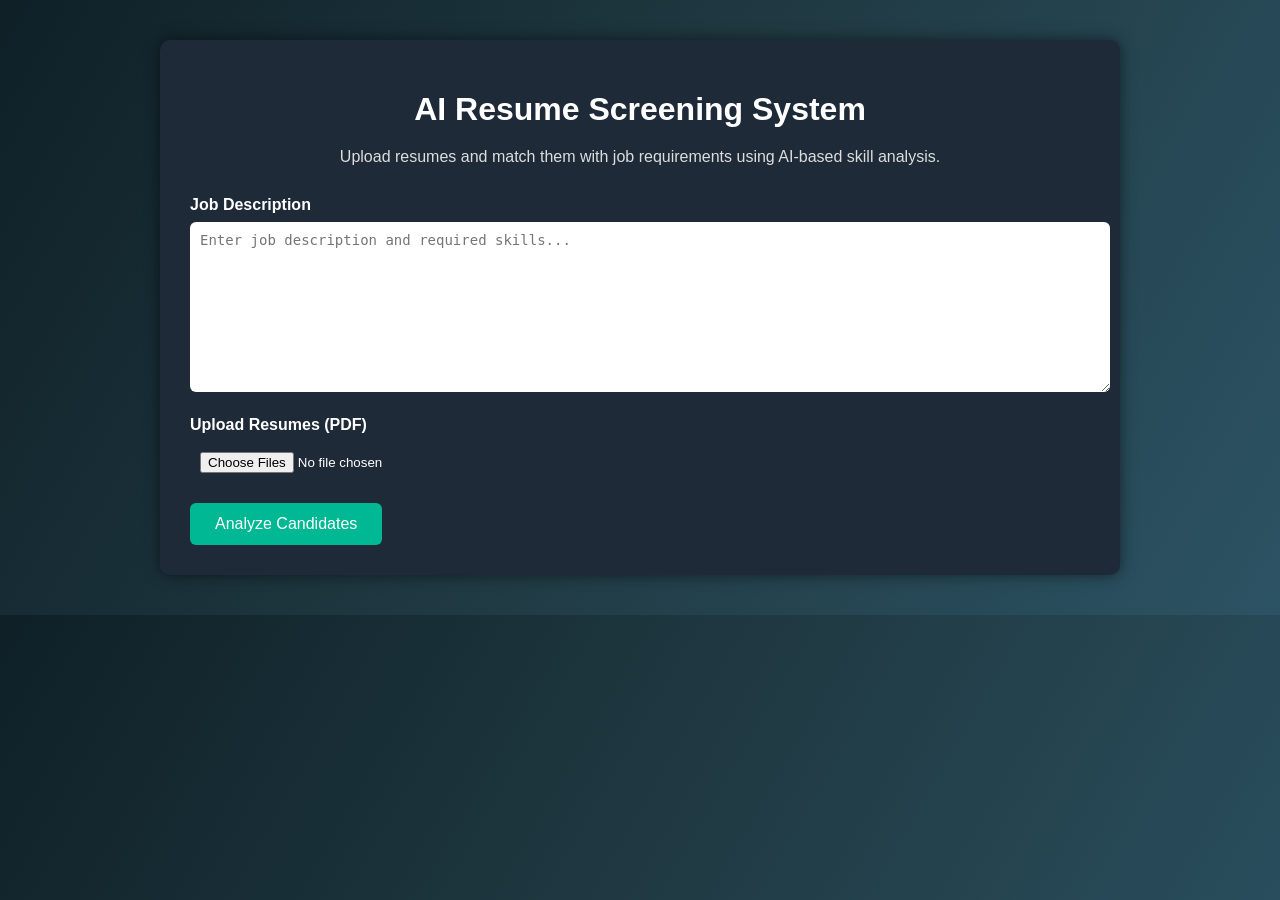
<file: templates/index.html>
<!DOCTYPE html>
<html>
<head>

<title>AI Resume Screening System</title>

<link rel="stylesheet" href="/static/style.css">

</head>

<body>

<div class="container">

<h1>AI Resume Screening System</h1>

<p class="subtitle">
Upload resumes and match them with job requirements using AI-based skill analysis.
</p>

<form action="/analyze" method="POST" enctype="multipart/form-data">

<div class="form-group">

<label>Job Description</label>

<textarea
name="job_description"
placeholder="Enter job description and required skills..."
required
></textarea>

</div>

<div class="form-group">

<label>Upload Resumes (PDF)</label>

<input
type="file"
name="resumes"
multiple
accept=".pdf"
required
>

</div>

<button class="btn-analyze" type="submit">

Analyze Candidates

</button>

</form>

</div>

</body>
</html>
</file>
<file: static/style.css>
body {

font-family: Arial, Helvetica, sans-serif;
background: linear-gradient(120deg,#0f2027,#203a43,#2c5364);
margin:0;
padding:0;
color:white;

}

.container{

width:900px;
margin:40px auto;
background:#1e2a38;
padding:30px;
border-radius:10px;
box-shadow:0 0 15px rgba(0,0,0,0.5);

}

h1{

text-align:center;
margin-bottom:20px;

}

.subtitle{

text-align:center;
margin-bottom:30px;
color:#ddd;

}

.form-group{

margin-bottom:20px;

}

label{

display:block;
margin-bottom:8px;
font-weight:bold;

}

textarea{

width:100%;
height:150px;
padding:10px;
border-radius:6px;
border:none;
font-size:14px;

}

input[type=file]{

padding:10px;

}

.btn-analyze{

background:#00b894;
border:none;
padding:12px 25px;
font-size:16px;
color:white;
border-radius:6px;
cursor:pointer;

}

.btn-analyze:hover{

background:#019875;

}

table{

width:100%;
border-collapse:collapse;
margin-top:30px;

}

table th{

background:#34495e;
padding:12px;

}

table td{

padding:12px;
text-align:center;

}

table tr:nth-child(even){

background:#2c3e50;

}

.skill-tag{

display:inline-block;
background:#3498db;
padding:5px 10px;
border-radius:4px;
margin:3px;
font-size:12px;

}

.score{

font-weight:bold;
color:#00ff9c;

}

.back-btn{

display:block;
width:200px;
margin:30px auto;
text-align:center;
padding:12px;
background:#e67e22;
color:white;
border-radius:6px;
text-decoration:none;

}

.back-btn:hover{

background:#d35400;

}

.job-skills{

background:#2c3e50;
padding:15px;
border-radius:6px;

}
</file>
